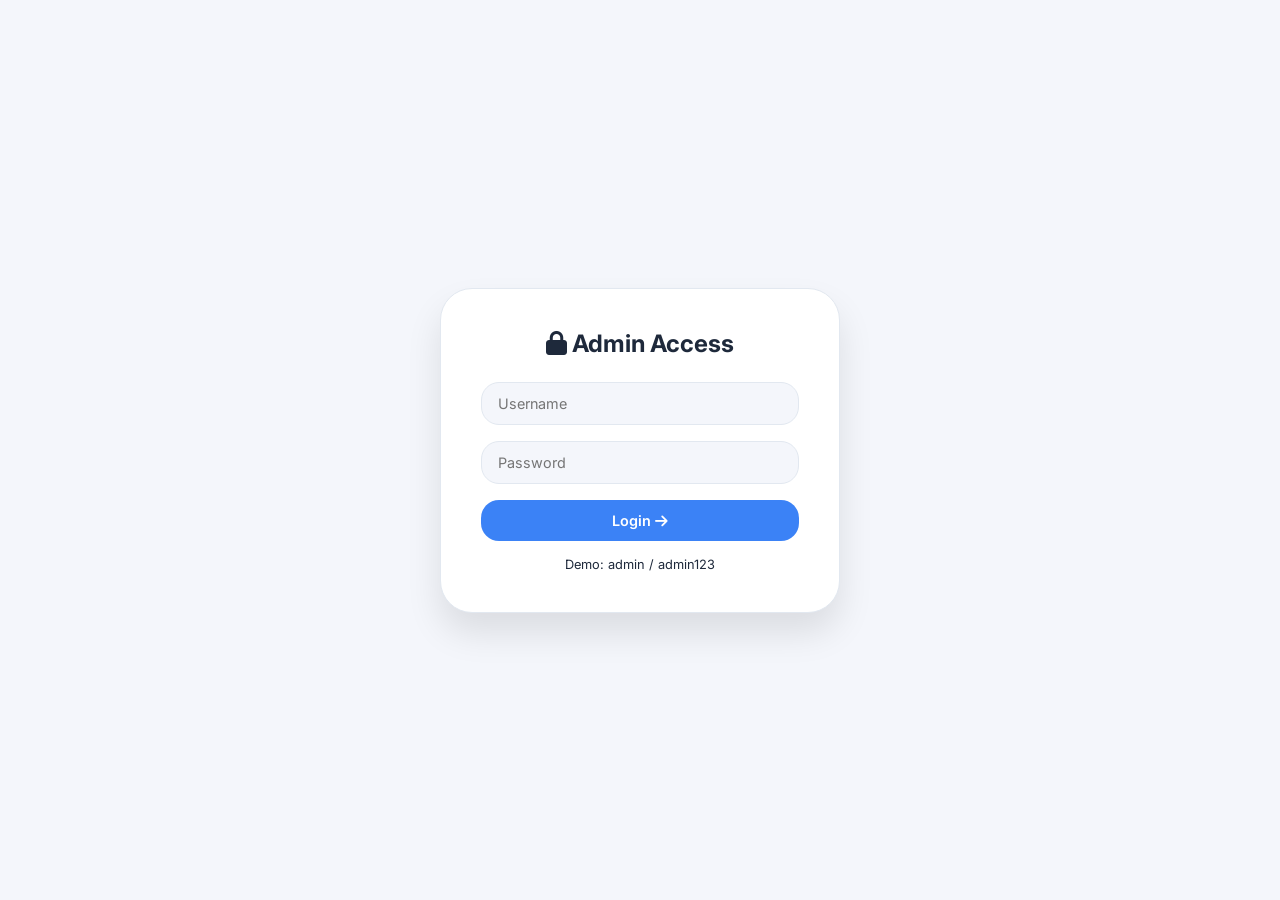
<file: login.html>
<!DOCTYPE html>
<html lang="en">
<head>
  <meta charset="UTF-8">
  <meta name="viewport" content="width=device-width, initial-scale=1.0">
  <title>Admin Login | Expense Tracker</title>
  <link rel="stylesheet" href="style.css">
  <link href="https://fonts.googleapis.com/css2?family=Inter:wght@300;400;500;600;700&display=swap" rel="stylesheet">
  <link rel="stylesheet" href="https://cdnjs.cloudflare.com/ajax/libs/font-awesome/6.0.0-beta3/css/all.min.css">
  <style>
    body { display: flex; justify-content: center; align-items: center; min-height: 100vh; background: var(--bg-page); }
    .login-card { background: var(--card-bg); padding: 2.5rem; border-radius: 32px; width: 100%; max-width: 400px; box-shadow: 0 20px 35px rgba(0,0,0,0.1); border: 1px solid var(--border); }
    .login-card h2 { margin-bottom: 1.5rem; text-align: center; }
    .login-card input { width: 100%; margin-bottom: 1rem; }
    .login-card button { width: 100%; }
    .error-msg { color: #ef4444; font-size: 0.8rem; margin-top: -0.5rem; margin-bottom: 1rem; display: none; }
  </style>
</head>
<body>
<div class="login-card">
  <h2><i class="fas fa-lock"></i> Admin Access</h2>
  <input type="text" id="adminUsername" placeholder="Username" autocomplete="off">
  <input type="password" id="adminPassword" placeholder="Password">
  <div class="error-msg" id="loginError">Invalid credentials</div>
  <button id="loginBtn">Login <i class="fas fa-arrow-right"></i></button>
  <p style="text-align:center; margin-top:1rem; font-size:0.8rem;">Demo: admin / admin123</p>
</div>
<script>
  document.getElementById("loginBtn").addEventListener("click", () => {
    const user = document.getElementById("adminUsername").value;
    const pwd = document.getElementById("adminPassword").value;
    if(user === "admin" && pwd === "admin123") {
      sessionStorage.setItem("adminAuth", "true");
      window.location.href = "admin.html";
    } else {
      document.getElementById("loginError").style.display = "block";
    }
  });
</script>
</body>
</html>
</file>
<file: style.css>
* {
  margin: 0;
  padding: 0;
  box-sizing: border-box;
  font-family: 'Inter', sans-serif;
  transition: background 0.2s ease, color 0.2s ease, border-color 0.2s;
}

:root {
  --bg-page: #f4f6fb;
  --card-bg: #ffffff;
  --text-primary: #1e293b;
  --text-secondary: #475569;
  --sidebar-bg: #ffffff;
  --border: #e2e8f0;
  --income: #10b981;
  --expense: #ef4444;
  --primary: #3b82f6;
  --primary-dark: #2563eb;
  --hover-bg: #f1f5f9;
}

body.dark {
  --bg-page: #0f172a;
  --card-bg: #1e293b;
  --text-primary: #f1f5f9;
  --text-secondary: #cbd5e1;
  --sidebar-bg: #111827;
  --border: #334155;
  --hover-bg: #334155;
}

body {
  background: var(--bg-page);
  color: var(--text-primary);
}

/* Layout */
.app-container {
  display: flex;
  min-height: 100vh;
}

/* Sidebar */
.sidebar {
  width: 260px;
  background: var(--sidebar-bg);
  border-right: 1px solid var(--border);
  padding: 2rem 1.2rem;
  display: flex;
  flex-direction: column;
  gap: 2rem;
  position: sticky;
  top: 0;
  height: 100vh;
}

.logo h2 {
  font-size: 1.5rem;
  font-weight: 700;
  background: linear-gradient(135deg, #3b82f6, #06b6d4);
  -webkit-background-clip: text;
  background-clip: text;
  color: transparent;
}

.nav-links {
  display: flex;
  flex-direction: column;
  gap: 1rem;
}

.nav-item {
  display: flex;
  align-items: center;
  gap: 12px;
  padding: 10px 16px;
  border-radius: 14px;
  cursor: pointer;
  font-weight: 500;
  color: var(--text-secondary);
  transition: all 0.2s;
}

.nav-item i {
  width: 24px;
}

.nav-item.active,
.nav-item:hover {
  background: var(--primary);
  color: white;
}

.theme-toggle {
  margin-top: auto;
  display: flex;
  align-items: center;
  gap: 12px;
  padding: 12px;
  border-radius: 30px;
  background: var(--hover-bg);
  cursor: pointer;
}

/* Main Content */
.main-content {
  flex: 1;
  padding: 2rem;
  overflow-x: auto;
}

/* Stats Cards */
.stats-grid {
  display: grid;
  grid-template-columns: repeat(auto-fit, minmax(240px, 1fr));
  gap: 1.5rem;
  margin-bottom: 2rem;
}

.stat-card {
  background: var(--card-bg);
  padding: 1.5rem;
  border-radius: 28px;
  box-shadow: 0 4px 12px rgba(0, 0, 0, 0.03);
  border: 1px solid var(--border);
  transition: transform 0.2s;
}

.stat-card:hover {
  transform: translateY(-3px);
}

.stat-title {
  font-size: 0.9rem;
  text-transform: uppercase;
  letter-spacing: 1px;
  color: var(--text-secondary);
}

.stat-amount {
  font-size: 2rem;
  font-weight: 700;
  margin-top: 8px;
}

.income-color {
  color: var(--income);
}

.expense-color {
  color: var(--expense);
}

/* Forms */
.add-transaction {
  background: var(--card-bg);
  padding: 1.5rem;
  border-radius: 28px;
  margin-bottom: 2rem;
  border: 1px solid var(--border);
}

.form-row {
  display: flex;
  flex-wrap: wrap;
  gap: 1rem;
  margin-top: 1rem;
}

input,
select,
button {
  padding: 12px 16px;
  border-radius: 18px;
  border: 1px solid var(--border);
  background: var(--bg-page);
  color: var(--text-primary);
  font-size: 0.9rem;
}

button {
  background: var(--primary);
  color: white;
  border: none;
  font-weight: 600;
  cursor: pointer;
  transition: 0.2s;
}

button:hover {
  background: var(--primary-dark);
  transform: scale(0.98);
}

/* Filter Bar */
.filter-bar {
  display: flex;
  flex-wrap: wrap;
  gap: 12px;
  margin-bottom: 1.5rem;
  align-items: center;
}

.filter-bar input,
.filter-bar select {
  flex: 1;
  min-width: 150px;
}

/* Transaction List */
.transactions-list {
  background: var(--card-bg);
  border-radius: 28px;
  padding: 1rem;
  border: 1px solid var(--border);
}

.transaction-item {
  display: flex;
  justify-content: space-between;
  align-items: center;
  padding: 14px;
  border-bottom: 1px solid var(--border);
  flex-wrap: wrap;
}

.transaction-info {
  display: flex;
  gap: 20px;
  align-items: center;
  flex-wrap: wrap;
}

.category-badge {
  background: var(--hover-bg);
  padding: 4px 12px;
  border-radius: 40px;
  font-size: 0.75rem;
}

.amount-income {
  color: var(--income);
  font-weight: 700;
}

.amount-expense {
  color: var(--expense);
  font-weight: 700;
}

.actions button {
  background: transparent;
  color: var(--text-secondary);
  padding: 6px 10px;
  margin-left: 6px;
}

.actions button:hover {
  background: var(--hover-bg);
  color: var(--primary);
}

/* Toast Notification */
.toast {
  position: fixed;
  bottom: 30px;
  right: 30px;
  background: #10b981;
  color: white;
  padding: 12px 24px;
  border-radius: 40px;
  z-index: 1000;
  box-shadow: 0 4px 12px rgba(0, 0, 0, 0.2);
  animation: fadeInUp 0.3s ease;
}

@keyframes fadeInUp {
  from {
    opacity: 0;
    transform: translateY(20px);
  }
  to {
    opacity: 1;
    transform: translateY(0);
  }
}

/* Budget Warning */
.budget-warning {
  background: #fef9c3;
  color: #854d0e;
  padding: 10px;
  border-radius: 20px;
  margin-top: 10px;
  font-size: 0.8rem;
}

/* Export Buttons */
.export-buttons {
  margin-top: 10px;
  display: flex;
  gap: 10px;
  justify-content: flex-end;
}

/* Chart Container */
.chart-container {
  background: var(--card-bg);
  border-radius: 28px;
  padding: 1rem;
  margin-top: 1.5rem;
  border: 1px solid var(--border);
}

canvas {
  max-height: 300px;
}

/* Responsive */
@media (max-width: 768px) {
  .app-container {
    flex-direction: column;
  }

  .sidebar {
    width: 100%;
    height: auto;
    flex-direction: row;
    flex-wrap: wrap;
    padding: 1rem;
    gap: 1rem;
    position: relative;
  }

  .nav-links {
    flex-direction: row;
    flex-wrap: wrap;
  }

  .main-content {
    padding: 1rem;
  }
}
</file>
